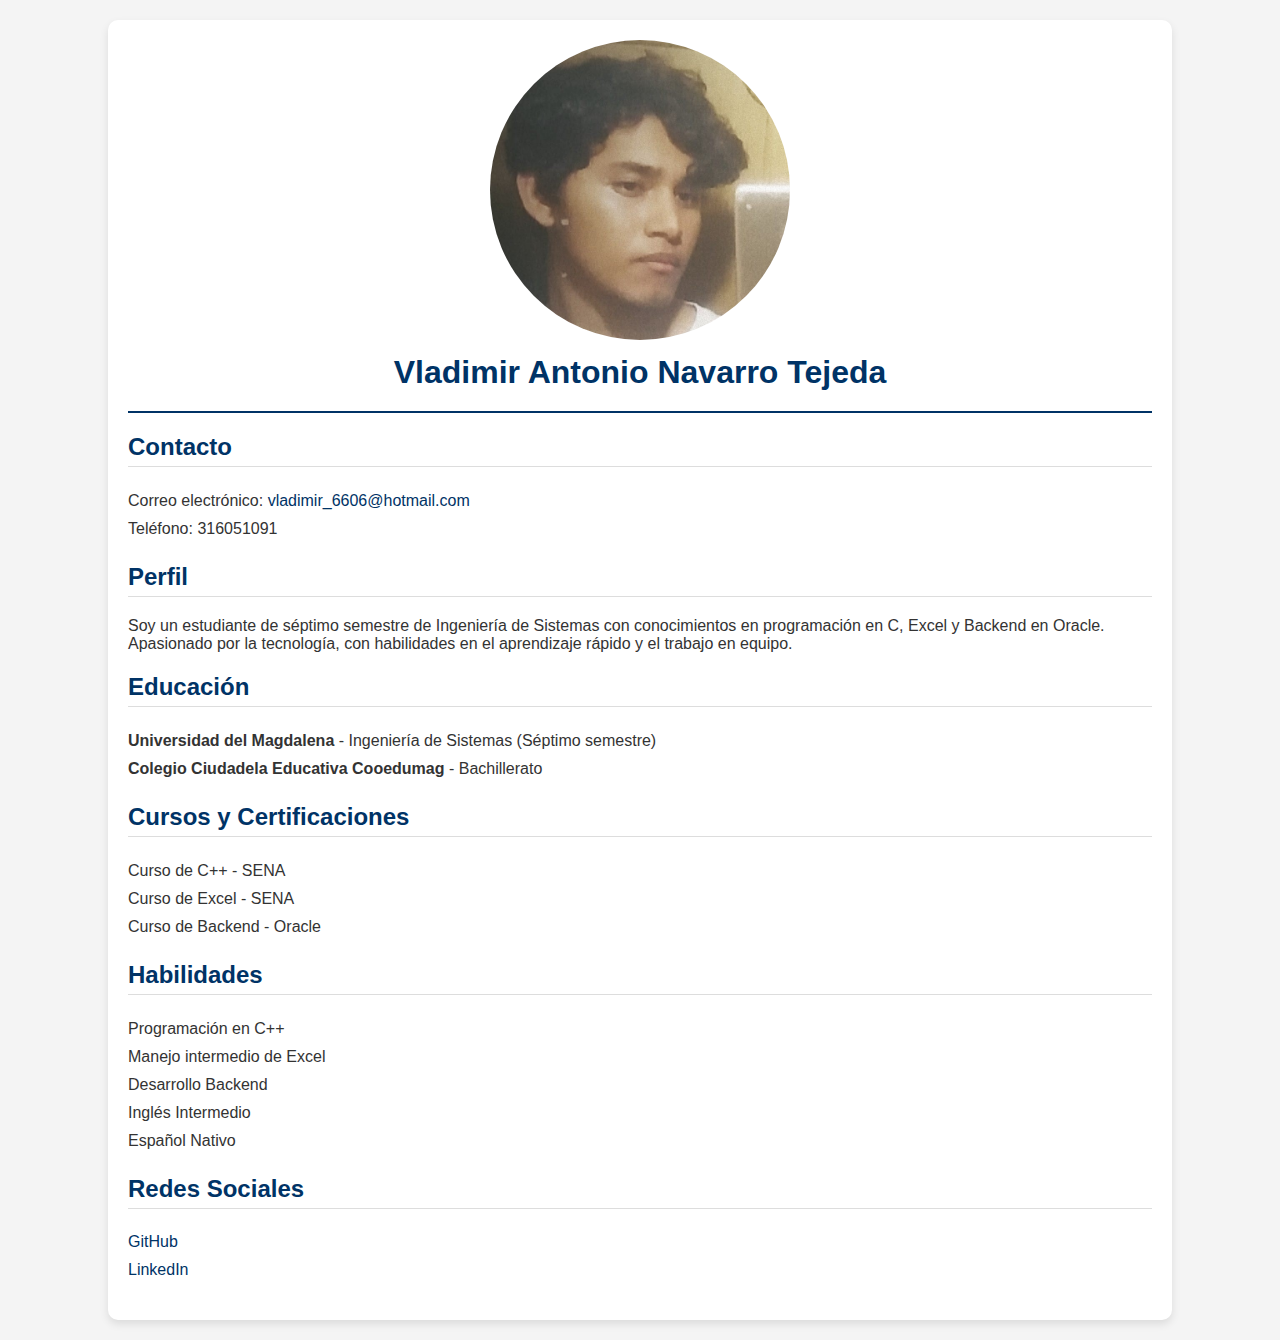
<file: CV.html>
<!DOCTYPE html>
<html lang="es">
<head>
    <meta charset="UTF-8">
    <meta name="viewport" content="width=device-width, initial-scale=1.0">
    <title>Hoja de Vida - Vladimir Antonio Navarro Tejeda</title>
    <link rel="stylesheet" href="./CSS/styleCV.css">
    
</head>
<body>
    <div class="container">
        <header>
            <img src="./imagenes/mifoto.png" alt="Vladimir Antonio Navarro Tejeda">
            <h1>Vladimir Antonio Navarro Tejeda</h1>
            
        </header>

        <section class="contact">
            <h2>Contacto</h2>
            <ul>
                <li>Correo electrónico: <a href="mailto:vladimir_6606@hotmail.com">vladimir_6606@hotmail.com</a></li>
                <li>Teléfono: 316051091</li>
            </ul>
        </section>

        <section>
            <h2>Perfil</h2>
            <p>Soy un estudiante de séptimo semestre de Ingeniería de Sistemas con conocimientos en programación en C, Excel y Backend en Oracle. Apasionado por la tecnología, con habilidades en el aprendizaje rápido y el trabajo en equipo.</p>
        </section>

        <section>
            <h2>Educación</h2>
            <ul>
                <li><strong>Universidad del Magdalena</strong> - Ingeniería de Sistemas (Séptimo semestre)</li>
                <li><strong>Colegio Ciudadela Educativa Cooedumag</strong> - Bachillerato</li>
            </ul>
        </section>

        <section>
            <h2>Cursos y Certificaciones</h2>
            <ul>
                <li>Curso de C++ - SENA</li>
                <li>Curso de Excel - SENA</li>
                <li>Curso de Backend - Oracle</li>
            </ul>
        </section>

        <section>
            <h2>Habilidades</h2>
            <ul>
                <li>Programación en C++</li>
                <li>Manejo intermedio de Excel</li>
                <li>Desarrollo Backend</li>
                <li>Inglés Intermedio</li>
                <li>Español Nativo</li>
            </ul>
        </section>

        <section class="social-links">
            <h2>Redes Sociales</h2>
            <ul>
                <li><a href="https://github.com/vladimirnavarro" target="_blank">GitHub</a></li>
                <li><a href="https://www.linkedin.com/in/vladimir-antonio-navarro-tejeda-02a114240" target="_blank">LinkedIn</a></li>
            </ul>
        </section>
    </div>
</body>
</html>
</file>
<file: CSS/styleCV.css>
body {
    font-family: 'Arial', sans-serif;
    margin: 0;
    padding: 0;
    background-color: #f4f4f4;
    color: #333;
}

.container {
    width: 80%;
    margin: 20px auto;
    background-color: #ffffff;
    padding: 20px;
    border-radius: 10px;
    box-shadow: 0 4px 8px rgba(0, 0, 0, 0.1);
}
img {
    width: 300px;
    height: 300px;
    border-radius: 50%;
    margin-bottom: 10px;
}

header {
    text-align: center;
    border-bottom: 2px solid #003366;
    padding-bottom: 20px;
}

header h1 {
    margin: 0;
    color: #003366;
}



section {
    margin-top: 20px;
}

h2 {
    color: #003366;
    border-bottom: 1px solid #ddd;
    padding-bottom: 5px;
}

ul {
    list-style: none;
    padding: 0;
}

ul li {
    padding: 5px 0;
}

.contact a {
    color: #003366;
    text-decoration: none;
}

.contact a:hover {
    text-decoration: underline;
}

.social-links a {
    margin-right: 10px;
    color: #003366;
    text-decoration: none;
}

.social-links a:hover {
    text-decoration: underline;
}
</file>
